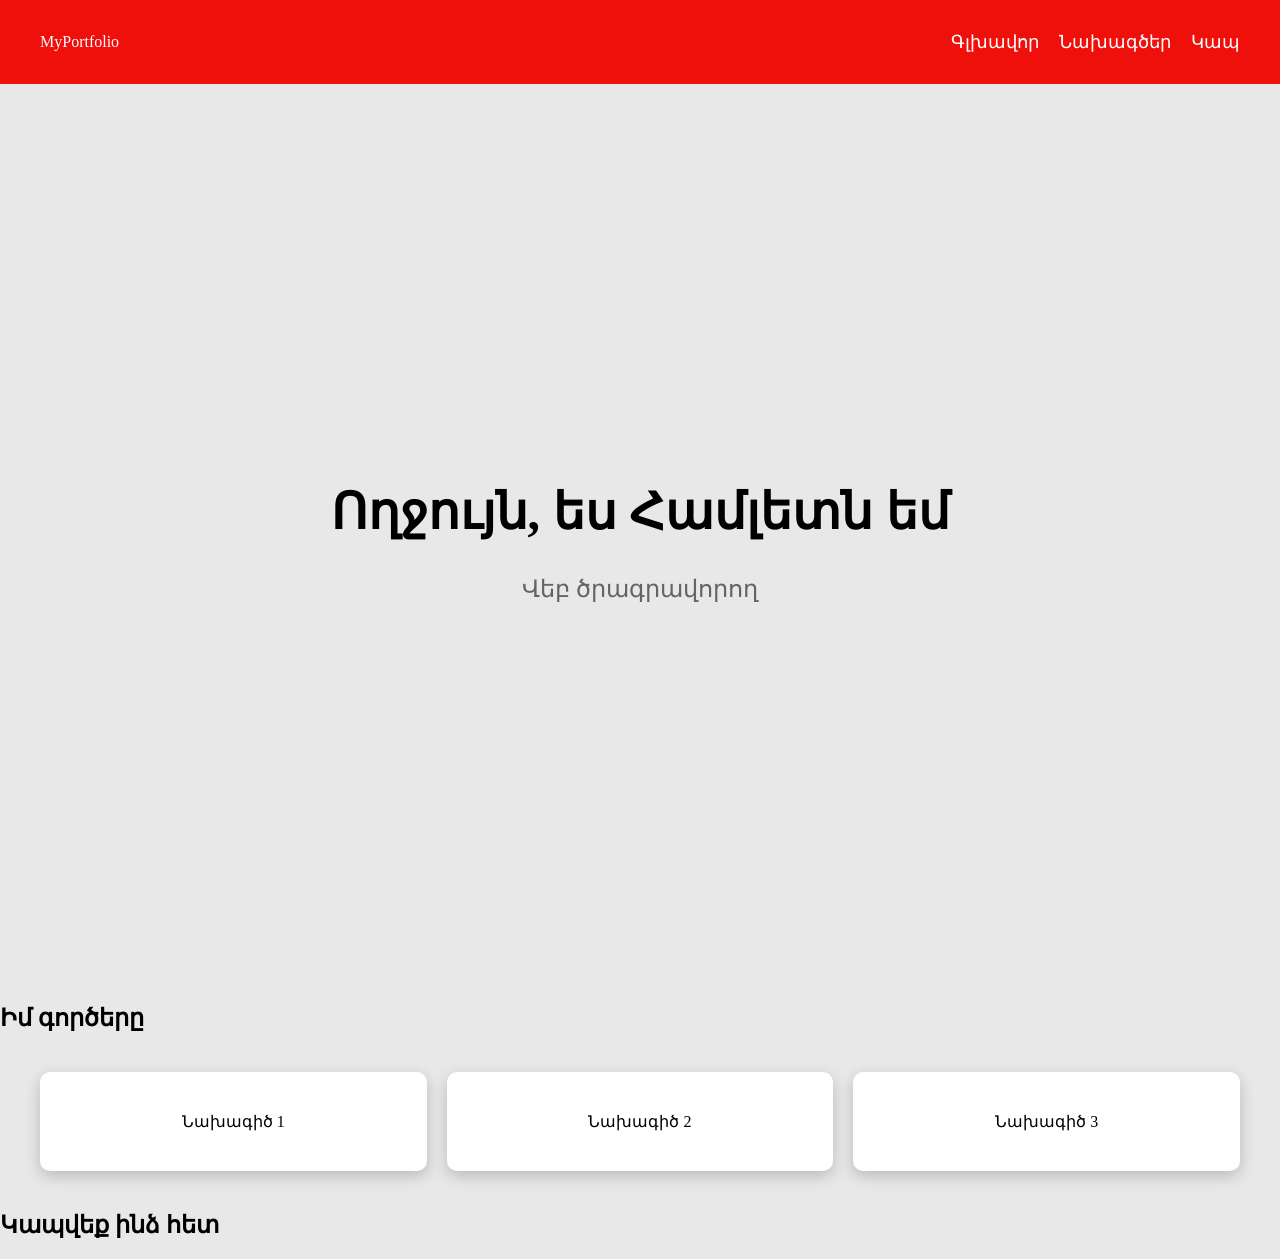
<file: index.html>
<!DOCTYPE html>
<html lang="en">
<head>
    <meta charset="UTF-8">
    <meta name="viewport" content="width=device-width, initial-scale=1.0">
    <title>My Portfolio</title>
    <link rel="stylesheet" href="myportfolio.css">
</head>
<body>

      <nav class="navbar">
    <div class="logo">MyPortfolio</div>
    <ul class="nav-links">
        <li><a href="#">Գլխավոր</a></li>
        <li><a href="#">Նախագծեր</a></li>
        <li><a href="#">Կապ</a></li>
    </ul>
    </nav>

    <section id="home">
        <h1>Ողջույն, ես Համլետն եմ</h1>
        <p>Վեբ ծրագրավորող</p>
    </section>

<section id="projects">
        <h2>Իմ գործերը</h2>
        <div class="project-grid">
            <div class="project-card">Նախագիծ 1</div>
            <div class="project-card">Նախագիծ 2</div>
            <div class="project-card">Նախագիծ 3</div>
        </div>
    </section>

    <section id="contact">
        <h2>Կապվեք ինձ հետ</h2>
    </section>


</body>
</html>
</file>
<file: myportfolio.css>
:root {
    --main-color: rgb(239, 15, 11);
}



body {

    min-height: 100vh;

    margin: 0;

    background-color: rgb(232, 232, 232);

}



.navbar {

   display: flex;

   justify-content: space-between;

   background-color: var(--main-color);

   align-items: center;

   padding: 15px 40px;

   color: white;

}



.nav-links {

    display: flex;

    gap: 20px;

    list-style: none;

}



.nav-links a {

    color: white;

    text-decoration: none;

    font-size: 18px;

}



#home {

    height: 100vh;

    display: flex;

    justify-content: center;

    align-items: center;
    flex-direction: column;

}

#home h1 {
    font-size: 50px;
    margin-bottom: 10px;
}

#home p {
    font-size: 24px;
    color: rgb(100, 100, 100);
}

.project-grid {
    display: grid;
    grid-template-columns: repeat(3, 1fr);
    gap: 20px;
    padding: 20px 40px;
}

.project-card {
    background-color: white;
    padding: 40px;
    border-radius: 10px;
    text-align: center;
    box-shadow: 0px 5px 15px rgba(0, 0, 0, 0.2);
    transition: 0.3s; 
}

.project-card:hover {
    transform: translateY(-10px);
    box-shadow: 0px 15px 30px rgba(0, 0, 0, 0.2);
}

@media (max-width: 768px) {
    .project-grid {
        grid-template-columns: 1fr;
    }
}
</file>
